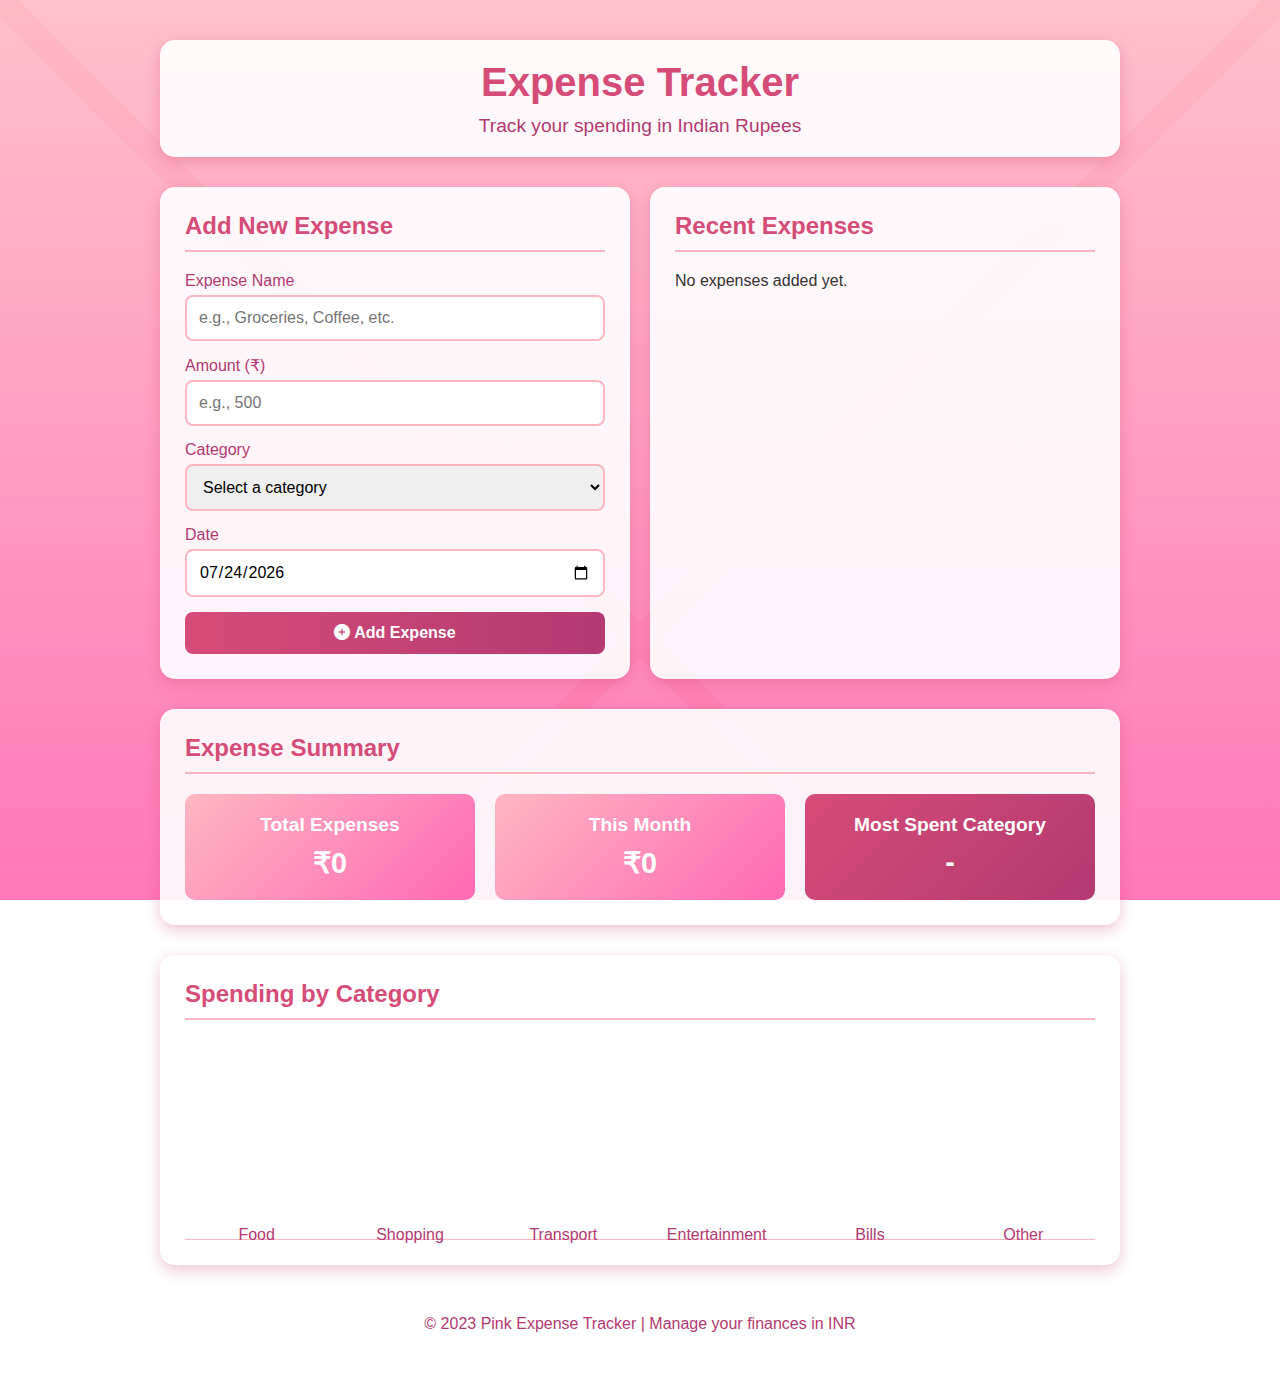
<file: expense tracker/index.html>
<!DOCTYPE html>
<html lang="en">
<head>
    <meta charset="UTF-8">
    <meta name="viewport" content="width=device-width, initial-scale=1.0">
    <title>Pink Expense Tracker - INR</title>
    <link rel="stylesheet" href="https://cdnjs.cloudflare.com/ajax/libs/font-awesome/6.4.0/css/all.min.css">
    <link rel="stylesheet" href="style.css">
</head>
<body>
    <div class="container">
        <header>
            <h1>Expense Tracker</h1>
            <p class="tagline">Track your spending in Indian Rupees</p>
        </header>

        <div class="main-content">
            <section class="form-section">
                <h2>Add New Expense</h2>
                <form id="expense-form">
                    <div class="form-group">
                        <label for="expense-name">Expense Name</label>
                        <input type="text" id="expense-name" placeholder="e.g., Groceries, Coffee, etc." required>
                    </div>
                    <div class="form-group">
                        <label for="expense-amount">Amount (₹)</label>
                        <input type="number" id="expense-amount" placeholder="e.g., 500" min="0" step="1" required>
                    </div>
                    <div class="form-group">
                        <label for="expense-category">Category</label>
                        <select id="expense-category" required>
                            <option value="">Select a category</option>
                            <option value="Food">Food & Dining</option>
                            <option value="Shopping">Shopping</option>
                            <option value="Transport">Transportation</option>
                            <option value="Entertainment">Entertainment</option>
                            <option value="Bills">Bills & Utilities</option>
                            <option value="Other">Other</option>
                        </select>
                    </div>
                    <div class="form-group">
                        <label for="expense-date">Date</label>
                        <input type="date" id="expense-date" required>
                    </div>
                    <button type="submit"><i class="fas fa-plus-circle"></i> Add Expense</button>
                </form>
            </section>

            <section class="expenses-section">
                <h2>Recent Expenses</h2>
                <div class="expense-list" id="expense-list">
                    <!-- Expenses will be added here dynamically -->
                </div>
            </section>
        </div>

        <section class="summary-section">
            <h2>Expense Summary</h2>
            <div class="summary-cards">
                <div class="summary-card">
                    <h3>Total Expenses</h3>
                    <p id="total-amount">₹0</p>
                </div>
                <div class="summary-card">
                    <h3>This Month</h3>
                    <p id="month-amount">₹0</p>
                </div>
                <div class="summary-card total">
                    <h3>Most Spent Category</h3>
                    <p id="top-category">-</p>
                </div>
            </div>
        </section>

        <section class="chart-section">
            <h2>Spending by Category</h2>
            <div class="chart-container" id="category-chart">
                <!-- Chart bars will be added here dynamically -->
            </div>
        </section>

        <footer>
            <p>© 2023 Pink Expense Tracker | Manage your finances in INR</p>
        </footer>
    </div>

    <script src="script.js"></script>
</body>
</html>
</file>
<file: expense tracker/style.css>
* {
    margin: 0;
    padding: 0;
    box-sizing: border-box;
    font-family: 'Segoe UI', Tahoma, Geneva, Verdana, sans-serif;
}

body {
    background: linear-gradient(rgba(255, 192, 203, 0.85), rgba(255, 105, 180, 0.85)), 
                url('data:image/svg+xml;utf8,<svg xmlns="http://www.w3.org/2000/svg" width="100" height="100" viewBox="0 0 100 100"><rect fill="%23ffcccc" width="100" height="100"/><path d="M0 0L100 100" stroke="%23ff9999" stroke-width="2"/><path d="M100 0L0 100" stroke="%23ff9999" stroke-width="2"/></svg>');
    background-size: cover;
    background-attachment: fixed;
    color: #333;
    min-height: 100vh;
    padding: 20px;
}

.container {
    max-width: 1000px;
    margin: 0 auto;
    padding: 20px;
}

header {
    text-align: center;
    margin-bottom: 30px;
    padding: 20px;
    background: rgba(255, 255, 255, 0.9);
    border-radius: 15px;
    box-shadow: 0 5px 15px rgba(199, 63, 107, 0.3);
}

h1 {
    color: #d64c78;
    font-size: 2.5rem;
    margin-bottom: 10px;
}

.tagline {
    color: #b33971;
    font-size: 1.2rem;
}

.main-content {
    display: flex;
    flex-wrap: wrap;
    gap: 20px;
    margin-bottom: 30px;
}

.form-section, .expenses-section {
    flex: 1;
    min-width: 300px;
    background: rgba(255, 255, 255, 0.9);
    padding: 25px;
    border-radius: 15px;
    box-shadow: 0 5px 15px rgba(199, 63, 107, 0.3);
}

h2 {
    color: #d64c78;
    margin-bottom: 20px;
    padding-bottom: 10px;
    border-bottom: 2px solid #ffb6c1;
}

.form-group {
    margin-bottom: 15px;
}

label {
    display: block;
    margin-bottom: 5px;
    color: #b33971;
    font-weight: 500;
}

input, select {
    width: 100%;
    padding: 12px;
    border: 2px solid #ffb6c1;
    border-radius: 8px;
    font-size: 1rem;
    outline: none;
    transition: border-color 0.3s;
}

input:focus, select:focus {
    border-color: #d64c78;
}

button {
    background: linear-gradient(to right, #d64c78, #b33971);
    color: white;
    border: none;
    padding: 12px 20px;
    border-radius: 8px;
    cursor: pointer;
    font-size: 1rem;
    font-weight: 600;
    transition: transform 0.2s, box-shadow 0.2s;
    width: 100%;
}

button:hover {
    transform: translateY(-2px);
    box-shadow: 0 5px 10px rgba(199, 63, 107, 0.4);
}

button:active {
    transform: translateY(0);
}

.expense-list {
    max-height: 400px;
    overflow-y: auto;
    padding-right: 10px;
}

.expense-item {
    display: flex;
    justify-content: space-between;
    align-items: center;
    padding: 15px;
    margin-bottom: 15px;
    background: rgba(255, 237, 237, 0.7);
    border-radius: 10px;
    border-left: 5px solid #d64c78;
}

.expense-details {
    flex: 1;
}

.expense-title {
    font-weight: 600;
    color: #b33971;
}

.expense-category {
    font-size: 0.9rem;
    color: #d64c78;
    margin-top: 5px;
}

.expense-amount {
    font-weight: 700;
    color: #b33971;
    font-size: 1.2rem;
}

.delete-btn {
    background: #ff4d4d;
    color: white;
    border: none;
    width: auto;
    padding: 8px 12px;
    border-radius: 6px;
    cursor: pointer;
    margin-left: 10px;
}

.summary-section {
    background: rgba(255, 255, 255, 0.9);
    padding: 25px;
    border-radius: 15px;
    box-shadow: 0 5px 15px rgba(199, 63, 107, 0.3);
    margin-bottom: 30px;
}

.summary-cards {
    display: flex;
    flex-wrap: wrap;
    gap: 20px;
    justify-content: space-around;
}

.summary-card {
    flex: 1;
    min-width: 200px;
    text-align: center;
    padding: 20px;
    border-radius: 10px;
    background: linear-gradient(135deg, #ffb6c1, #ff69b4);
    color: white;
}

.summary-card.total {
    background: linear-gradient(135deg, #d64c78, #b33971);
}

.summary-card h3 {
    font-size: 1.2rem;
    margin-bottom: 10px;
}

.summary-card p {
    font-size: 1.8rem;
    font-weight: 700;
}

.chart-section {
    background: rgba(255, 255, 255, 0.9);
    padding: 25px;
    border-radius: 15px;
    box-shadow: 0 5px 15px rgba(199, 63, 107, 0.3);
    margin-bottom: 30px;
}

.chart-container {
    height: 200px;
    display: flex;
    align-items: flex-end;
    gap: 10px;
    padding: 20px 0;
    border-bottom: 1px solid #ffb6c1;
}

.chart-bar {
    flex: 1;
    background: linear-gradient(to top, #d64c78, #ff69b4);
    border-radius: 5px 5px 0 0;
    position: relative;
    min-width: 40px;
}

.chart-label {
    position: absolute;
    bottom: -25px;
    left: 0;
    right: 0;
    text-align: center;
    color: #b33971;
    font-weight: 500;
}

.inr-symbol {
    font-weight: bold;
    color: #b33971;
}

footer {
    text-align: center;
    color: #b33971;
    padding: 20px;
    font-weight: 500;
}

@media (max-width: 768px) {
    .main-content {
        flex-direction: column;
    }
    
    .summary-cards {
        flex-direction: column;
    }
}
</file>
